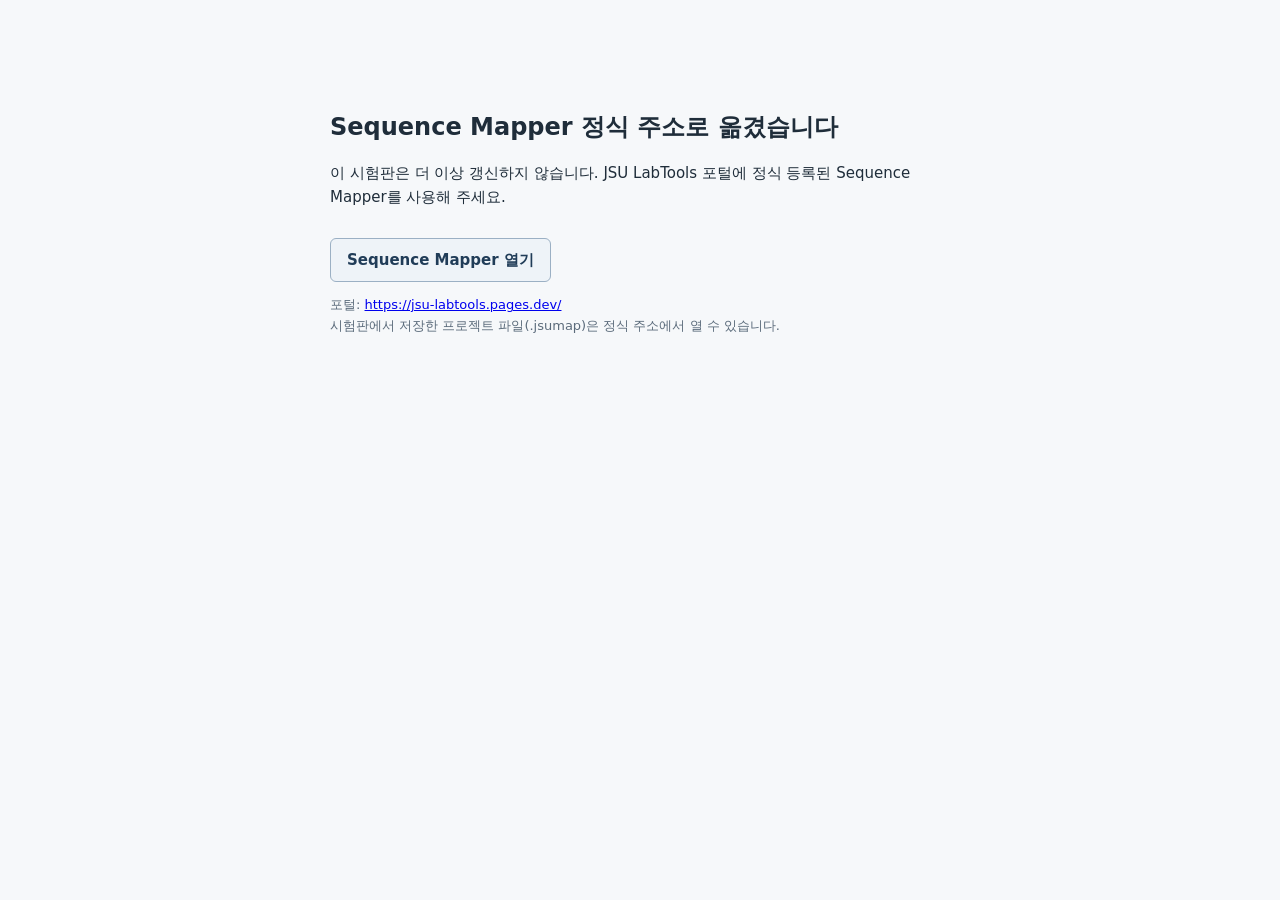
<file: index.html>
<!doctype html>
<html lang="ko"><head><meta charset="utf-8"><meta name="viewport" content="width=device-width,initial-scale=1"><meta name="robots" content="noindex"><title>Sequence Mapper — 주소가 바뀌었습니다</title>
<style>body{margin:0;font:15px/1.6 "Malgun Gothic",system-ui,sans-serif;color:#1f2d3a;background:#f6f8fa}main{max-width:620px;margin:12vh auto;padding:0 20px}h1{font-size:24px;margin:0 0 12px}a.go{display:inline-block;margin-top:14px;padding:9px 16px;border:1px solid #9bb0c4;border-radius:6px;background:#eef3f8;color:#203c58;font-weight:600;text-decoration:none}p.small{font-size:13px;color:#5b6b7b}</style></head>
<body><main><h1>Sequence Mapper 정식 주소로 옮겼습니다</h1><p>이 시험판은 더 이상 갱신하지 않습니다. JSU LabTools 포털에 정식 등록된 Sequence Mapper를 사용해 주세요.</p>
<a class="go" href="https://jsu-labtools.pages.dev/tools/sequence-mapper/index.html">Sequence Mapper 열기</a>
<p class="small">포털: <a href="https://jsu-labtools.pages.dev/">https://jsu-labtools.pages.dev/</a><br>시험판에서 저장한 프로젝트 파일(.jsumap)은 정식 주소에서 열 수 있습니다.</p></main></body></html>
</file>
